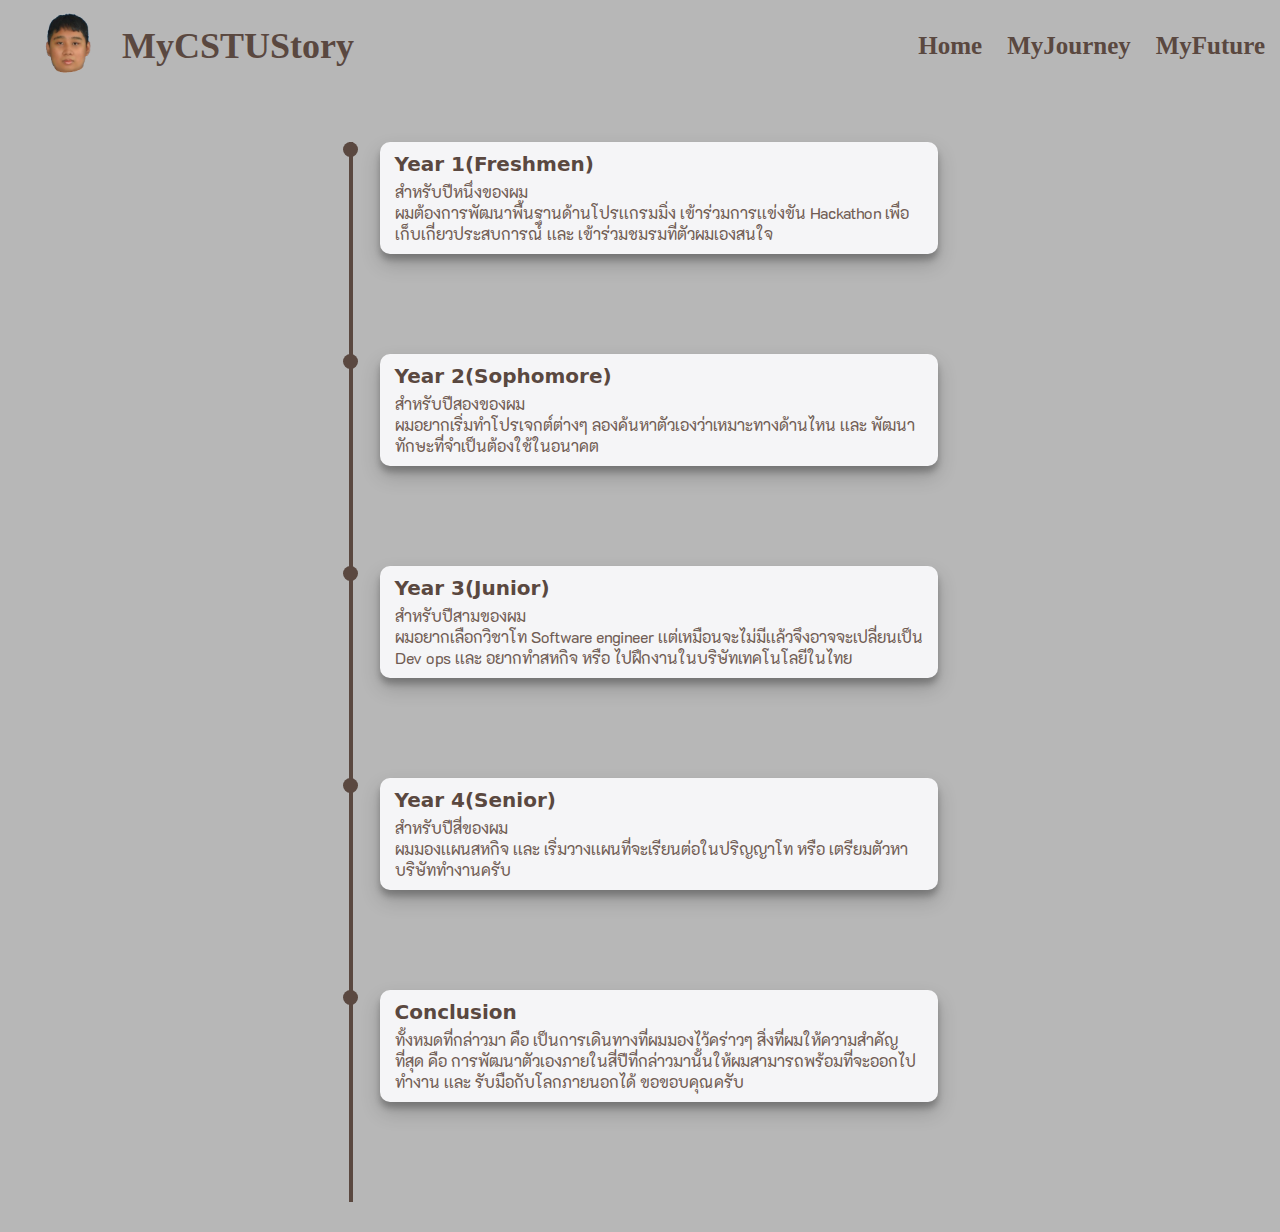
<file: myjourney.html>
<!DOCTYPE html>
<html lang="en">

<head>
    <meta charset="UTF-8">
    <meta name="viewport" content="width=device-width, initial-scale=1.0">
    <title>Myjourney</title>
    <link rel="stylesheet" href="mystyle.css">
</head>

<body>
    <nav>
        <div class="nav_icon">
            <img src="resources/MyBighead.png" alt="myselfPic">
            <p>MyCSTUStory</p>
        </div>
        <ul class="nav_items">
            <li class="item"><a href="index.html">Home</a></li>
            <li class="item"><a href="myjourney.html">MyJourney</a></li>
            <li class="item"><a href="myfuture.html">MyFuture</a></li>
        </ul>
    </nav>
    <section class="Myjourney">
        <div class="journey_container">
            <div class="timeline">
                <!-- =====Timeline item===== -->
                <div class="timeline-item">
                    <div class="circle-dot"></div>
                    <div class="items">
                        <div class="Myjourney-info">
                            <h1 class="timeline-title">Year 1(Freshmen)</h1>
                            <p class="timeline-text">สำหรับปีหนึ่งของผม</p>
                            <p class="timeline-text">ผมต้องการพัฒนาพื้นฐานด้านโปรเเกรมมิ่ง เข้าร่วมการเเข่งขัน Hackathon
                                เพื่อเก็บเกี่ยวประสบการณ์ เเละ เข้าร่วมชมรมที่ตัวผมเองสนใจ</p>
                        </div>
                    </div>
                </div>
                <!-- =====Timeline item===== -->
                <div class="timeline-item">
                    <div class="circle-dot"></div>
                    <div class="items">
                        <div class="Myjourney-info">
                            <h1 class="timeline-title">Year 2(Sophomore)</h1>
                            <p class="timeline-text">สำหรับปีสองของผม</p>
                            <p class="timeline-text">ผมอยากเริ่มทำโปรเจกต์ต่างๆ ลองค้นหาตัวเองว่าเหมาะทางด้านไหน เเละ
                                พัฒนาทักษะที่จำเป็นต้องใช้ในอนาคต</p>
                        </div>
                    </div>
                </div>
                <!-- =====Timeline item===== -->
                <!-- =====Timeline item===== -->
                <div class="timeline-item">
                    <div class="circle-dot"></div>
                    <div class="items">
                        <div class="Myjourney-info">
                            <h1 class="timeline-title">Year 3(Junior)</h1>
                            <p class="timeline-text">สำหรับปีสามของผม</p>
                            <p class="timeline-text">ผมอยากเลือกวิชาโท Software engineer
                                เเต่เหมือนจะไม่มีเเล้วจึงอาจจะเปลี่ยนเป็น Dev ops เเละ อยากทำสหกิจ หรือ
                                ไปฝึกงานในบริษัทเทคโนโลยีในไทย</p>
                        </div>
                    </div>
                </div>
                <!-- =====Timeline item===== -->
                <!-- =====Timeline item===== -->
                <div class="timeline-item">
                    <div class="circle-dot"></div>
                    <div class="items">
                        <div class="Myjourney-info">
                            <h1 class="timeline-title">Year 4(Senior)</h1>
                            <p class="timeline-text">สำหรับปีสี่ของผม</p>
                            <p class="timeline-text">ผมมองเเผนสหกิจ เเละ เริ่มวางเเผนที่จะเรียนต่อในปริญญาโท หรือ
                                เตรียมตัวหาบริษัททำงานครับ</p>
                        </div>
                    </div>
                </div>
                <!-- =====Timeline item===== -->
                <!-- =====Timeline item===== -->
                <div class="timeline-item">
                    <div class="circle-dot"></div>
                    <div class="items">
                        <div class="Myjourney-info">
                            <h1 class="timeline-title">Conclusion</h1>
                            <p class="timeline-text">ทั้งหมดที่กล่าวมา คือ เป็นการเดินทางที่ผมมองไว้คร่าวๆ สิ่งที่ผมให้ความสำคัญที่สุด คือ การพัฒนาตัวเองภายในสี่ปีที่กล่าวมานั้นให้ผมสามารถพร้อมที่จะออกไปทำงาน เเละ รับมือกับโลกภายนอกได้ ขอขอบคุณครับ</p>
                        </div>
                    </div>
                </div>
                <!-- =====Timeline item===== -->
            </div>
        </div>
    </section>
</body>

</html>
</file>
<file: mystyle.css>
/* Import font */
@import url('https://fonts.googleapis.com/css2?family=K2D:ital,wght@0,100;0,200;0,300;0,400;0,500;0,600;0,700;0,800;1,100;1,200;1,300;1,400;1,500;1,600;1,700;1,800&family=Old+Standard+TT:ital,wght@0,400;0,700;1,400&family=Varela+Round&display=swap');

* {
    padding: 0;
    margin: 0;
    box-sizing: border-box;
}

li,
a,
button {
    list-style: none;
    text-decoration: none;
}

.hidden {
    display: none !important;
}

body {
    display: block;
    height: 100%;
    max-height: 100vh;
    background-color: var(--main-bg-color);
    color: var(--color-title);
    padding: 10px 15px;
}

:root {
    --main-bg-color: #B7B7B7;
    --sup-bg-color: #F5F5F7;
    --color-title: #5a4840;
    --color-text: #705C53;
}

/* =========Navigation bar Start========= */
nav {
    display: flex;
    justify-content: space-between;
    align-items: center;
    width: 100%;
    height: 8vh;
    font-family: "Old Standard TT", serif;
    font-weight: bold;
    margin-bottom: 30px;
}

nav .nav_icon {
    display: flex;
    align-items: center;
    font-size: 36px;
}

nav .nav_icon img {
    width: 20%;
    cursor: pointer;
}

nav ul {
    display: flex;
    justify-content: center;
    align-items: center;
}

nav .nav_items .item {
    margin-left: 25px;
}

nav .nav_items .item a {
    font-size: 25px;
    color: var(--color-title);
    transition: font-size 0.3s ease, color 0.3s ease;
}

nav .nav_items .item a:hover {
    font-size: 40px;
    color: var(--color-title);
}

/* =========Navigation bar End========= */
/* ========= Home style Start ========= */
.home {
    padding: 0 100px;
    height: 85vh;
}

.home .container {
    display: flex;
    padding: 25px 15px;
    width: 100%;
    height: 100%;
    background-color: var(--sup-bg-color);
    border-radius: 12px;
    box-shadow: 0 4px 8px #5a4840;
    justify-content: space-between;
    align-items: stretch;
    flex-wrap: wrap;
}

.home .container .content {
    flex: 0 0 75%;
    height: 100%;
    padding-right: 20px;
}

.home .container .content .project_img {
    display: flex;
    padding-top: 5px;
}

.home .container .content .project_img img {
    flex: 0 0 50%;
    max-width: calc(50% - 20px);
    border-radius: 5%;
    margin: 0 10px;
    box-shadow: 0 4px 8px rgba(90, 72, 64, 0.7);
    transition: transform 0.3s ease, box-shadow 0.3s ease;
}

.home .container .content .project_img img:hover {
    transform: scale(1.05);
    box-shadow: 0 8px 16px rgba(90, 72, 64, 0.9), 0 12px 24px rgba(0, 0, 0, 0.15);
}

.home .container .content .project_img img:first-child {
    margin-left: 0;
}

.home .container .content h1 {
    font-size: 30px;
    font-family: "Varela Round", sans-serif;
    color: var(--color-title);
}

.home .container .content p {
    font-size: 18px;
    text-align: justify;
    font-family: "Varela Round", sans-serif;
    color: var(--color-text);
    margin-top: 20px;
}


.home .container .content p:nth-child(2) {
    margin-top: 0px;
}

.home .container .vid_container {
    flex: 0 0 25%;
    max-width: 25%;
    height: 100%;
}

.home .container .vid_container .video {
    width: 100%;
    height: 90%;
    border-radius: 5%;
    object-fit: cover;
}

.home .container .vid_container .contact-me {
    display: flex;
    align-items: center;
    justify-content: flex-end;
    width: 100%;
    height: 10%;
}

.home .container .vid_container .contact-me .contact-items {
    display: flex;
    justify-content: flex-end;
    align-items: center;
}

.home .container .vid_container .contact-me .contact-items .item {
    display: flex;
    width: 100%;
    align-items: center;
}

.home .container .vid_container .contact-me .contact-items .item i {
    font-size: 34px;
    margin: 0 15px;
    color: var(--color-title);
}

.home .container .vid_container .contact-me .contact-items .item a {
    transition: transform 0.3s ease;
}

.home .container .vid_container .contact-me .contact-items .item a:hover {
    transform: scale(1.2);
}

.home .container .vid_container .contact-me .contact-items .item i:last-child {
    margin-right: 0;
}

/* ========= Home style End ========= */
/* ========= Journey style start ========= */
.Myjourney {
    display: flex;
    align-items: center;
    justify-content: center;
}

.Myjourney .journey_container {
    width: 50%;
    max-width: 100%;
    padding: 30px 15px;
    border-radius: 10px;
    position: relative;
}


.Myjourney .journey_container .timeline .timeline-item:before {
    content: '';
    width: 4px;
    position: absolute;
    height: 100%;
    left: 6px;
    top: 0;
    background-color: var(--color-title);
}

.Myjourney .journey_container .timeline .timeline-item .circle-dot {
    position: absolute;
    left: 0;
    top: 0;
    height: 15px;
    width: 15px;
    border-radius: 50%;
    background-color: var(--color-title);
}

.Myjourney .journey_container .timeline .timeline-item {
    position: relative;
    padding-left: 37px;
    padding-bottom: 100px;
}

.Myjourney .journey_container .timeline .timeline-item .items {
    display: flex;
    flex-wrap: wrap;
    min-height: auto;
    width: 100%;
    height: auto;
    padding: 10px 15px;
    border-radius: 10px;
    box-shadow: 0px 10px 20px rgba(0, 0, 0, 0.19), 0px 6px 6px rgba(0, 0, 0, 0.23);
    background-color: var(--sup-bg-color);
    transition: transform 0.3s ease, box-shadow 0.3s ease;
}

.Myjourney .journey_container .timeline .timeline-item .items:hover {
    transform: scale(1.05);
    box-shadow: 0px 15px 25px rgba(0, 0, 0, 0.25), 0px 10px 10px rgba(0, 0, 0, 0.3);
}

.Myjourney .journey_container .timeline .timeline-item .items .Myjourney-info {
    flex: 0 0 100%;
    width: 100%;
    max-width: 100%;
}


.Myjourney .journey_container .timeline .timeline-item .items .Myjourney-info .timeline-title {
    font-weight: bold;
    font-size: 20px;
    text-transform: capitalize;
    color: var(--color-title);
    font-family: "Old Standard TT", system-ui;
    margin-bottom: 5px;
}

.Myjourney .journey_container .timeline .timeline-item .items .Myjourney-info .timeline-text {
    font-size: 16px;
    text-transform: justify;
    color: var(--color-text);
    font-family: "K2D", system-ui;
}

/* ========= Journey style End ========= */
/* ========= Future style Start ========= */
.myfuture {
    display: flex;
    justify-content: center;
    width: 100%;
    padding: 0 100px;
}

.myfuture .future_container {
    display: flex;
    flex-direction: row;
    flex-wrap: wrap;
    width: 1000px;
    height: auto;
    padding: 0px 15px;
}

.myfuture .future_container .card {
    flex: 0 0 calc(33.33% - 30px);
    height: 350px;
    margin: 0 15px;
    padding: 10px 15px;
    border-radius: 30px;
    background-color: var(--sup-bg-color);
    box-shadow: 1.95px 1.95px 2.6px rgba(0, 0, 0, 0.15);
    margin-bottom: 25px;
    transition: transform 0.3s ease, box-shadow 0.3s ease;
}

.myfuture .future_container .card:hover {
    transform: scale(1.05);
    box-shadow: 6px 6px 15px rgba(0, 0, 0, 0.3), 3px 3px 8px rgba(0, 0, 0, 0.2);
}

.myfuture .future_container .card .time {
    display: flex;
    align-items: center;
}

.myfuture .future_container .card .time i {
    font-size: 24px;
}

.myfuture .future_container .card .time .title {
    margin-left: 8px;
    font-size: 20px;
    font-family: "Old Standard TT", system-ui;
    font-weight: bold;
}

.myfuture .future_container .card .line {
    display: block;
    width: 100%;
    height: 2px;
    background-color: var(--main-bg-color);
    margin: 10px 0;
}

.myfuture .future_container .card .info .title {
    color: var(--color-title);
    margin-bottom: 8px;
    font-family: "Old Standard TT", system-ui;
    font-weight: bold;
}

.myfuture .future_container .card .info .text {
    color: var(--color-text);
    font-family: "Varela Round", system-ui;
}

/* ========= Future style End ========= */
/* ========= Home responsive Start ========= */
@media (max-width: 768px) {
    .home {
        padding: 0 20px;
    }

    .home .container {
        display: block;
        height: auto;
    }

    .home .container .content {
        padding: 0;
    }

    .home .container .content h1 {
        font-size: 24px;
    }

    .home .container .content p {
        font-size: 16px;
    }

    .home .container .content .project_img {
        justify-content: center;
    }

    .home .container .content .project_img img {
        flex: 0 0 40%;
        max-width: 40%;
    }

    .home .container .vid_container {
        flex: 0 0 100%;
        max-width: 100%;
        margin-top: 25px;
    }

    .home .container .vid_container .video {
        display: flex;
        width: 25%;
        height: auto;
    }
}

@media (max-width: 360px) {
    nav {
        height: auto; 
        flex-direction: column; 
        align-items: flex-start; 
    }

    nav .nav_icon {
        font-size: 24px; 
    }

    nav .nav_icon img {
        object-fit: cover;
        width: 20%; 
    }

    nav ul {
        flex-direction: column; 
        align-items: flex-start; 
        margin: 10px 0; 
    }

    nav .nav_items .item {
        margin-left: 0; 
        margin-bottom: 10px; 
    }

    nav .nav_items .item a {
        font-size: 18px; 
    }
    
    nav .nav_items .item a:hover {
        font-size: 24px; 
    }

    .home {
        padding: 0 10px; /* Reduced padding for smaller screens */
    }

    .home .container {
        display: block;
        height: auto;
    }

    .home .container .content {
        padding: 0;
    }

    .home .container .content h1 {
        font-size: 20px; /* Smaller font size for heading */
    }

    .home .container .content p {
        font-size: 14px; 
    }

    .home .container .content .project_img {
        display: flex;
        justify-content: center;
        flex-wrap: wrap;
        margin: 0 auto;
    }
    
    .home .container .content .project_img img {
        flex: 0 0 100%;
        max-width: 100%;
        width: calc(50% - 20px);
        border-radius: 5%;
        margin: 15px 10px;
        box-shadow: 0 4px 8px rgba(90, 72, 64, 0.7); 
        transition: transform 0.3s ease, box-shadow 0.3s ease; 
    }
    

    .home .container .vid_container {
        flex: 0 0 100%;
        max-width: 100%;
        margin-top: 15px; 
    }

    .home .container .vid_container .video {
        width: 100%;
        height: auto; 
    }
}
/* ========= Home responsive End ========= */
</file>
